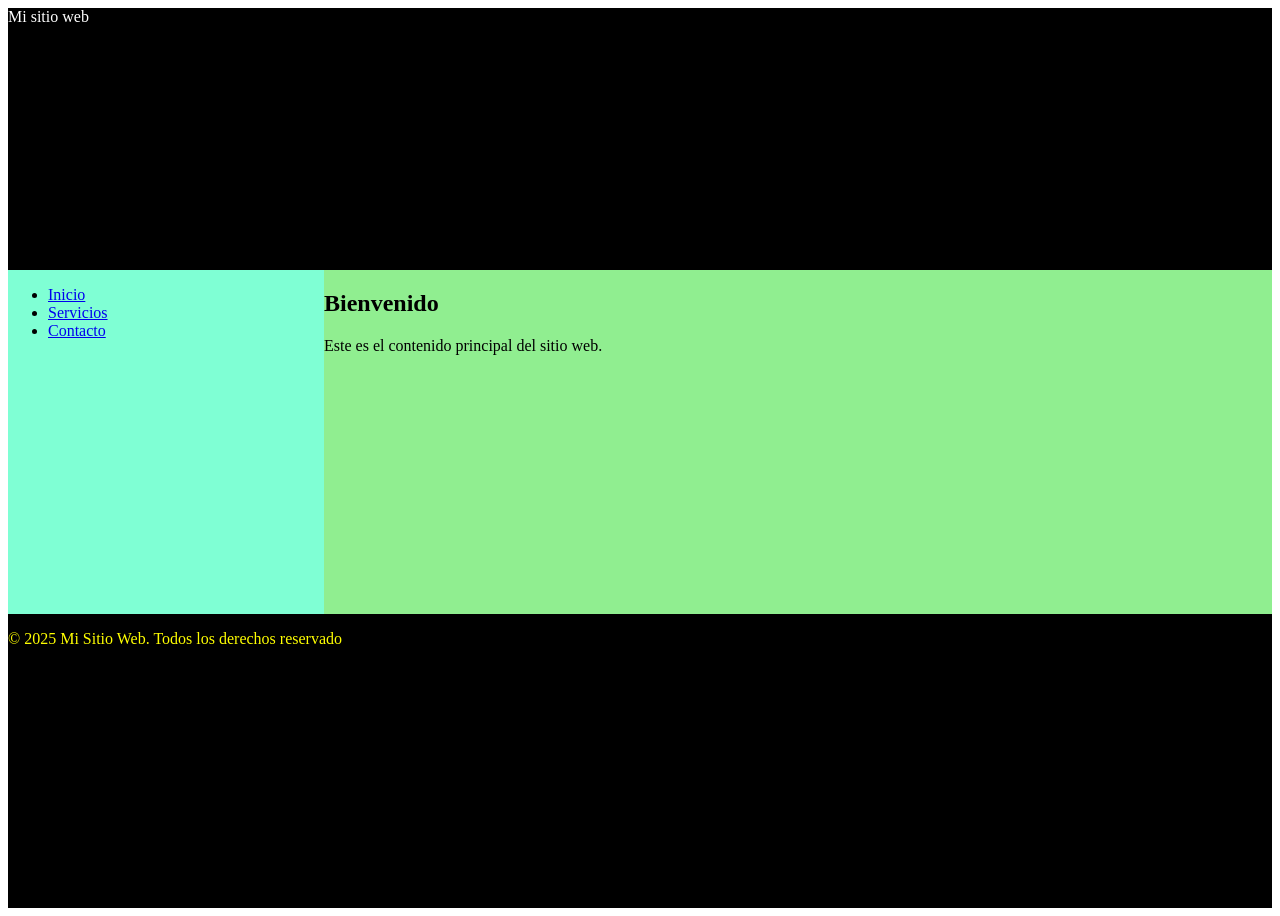
<file: 03ejercicio/index.html>
<!DOCTYPE html>
<html lang="es">
<head>
    <meta charset="UTF-8">
    <meta name="viewport" content="width=device-width, initial-scale=1.0">
    <link rel="stylesheet" href="style.css">
    <title>Maquetacion</title>
</head>
<body>
        <header>Mi sitio web</header>

        <nav>
            <ul>
                <li><a href="#">Inicio</a></li>
                <li><a href="#">Servicios</a></li>
                <li><a href="#">Contacto</a></li>
            </ul>
        </nav>

        <main>
            <article>
                <h2>Bienvenido</h2>
                <p>Este es el contenido principal del sitio web.</p>
            </article>
        </main>

        <footer>
            <p>&copy; 2025 Mi Sitio Web. Todos los derechos reservado</p>
        </footer>
</body>
</html>
</file>
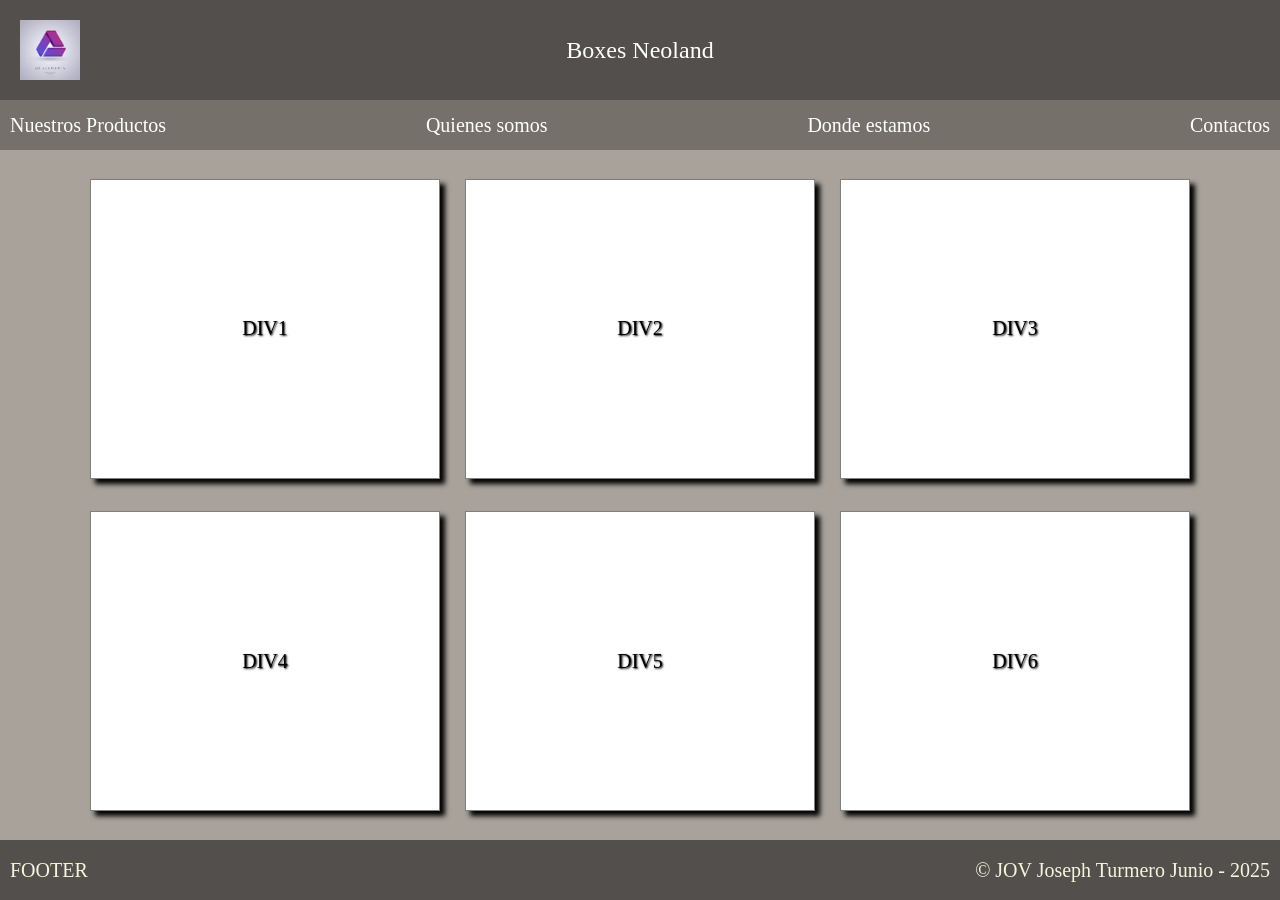
<file: 06ejercicio/index.html>
<!DOCTYPE html>
<html lang="es">
  <head>
    <meta charset="UTF-8" />
    <meta name="viewport" content="width=device-width, initial-scale=1.0" />
    <link rel="stylesheet" href="assets/styles/style.css" />
    <title>Boxes</title>
  </head>
  <body>
    <header>
      <div id="logo"><img src="assets/image/logo.jpg" alt="logo" /></div>
      <div id="titulo">Boxes Neoland</div>
    </header>

    <nav>
      <div>Nuestros Productos</div>
      <div>Quienes somos</div>
      <div>Donde estamos</div>
      <div>Contactos</div>
    </nav>
    <!-- Utilizamos class="texto" porque se repite -->
    <main>
      <div class="texto">DIV1 </div>
      <div class="texto">DIV2</div>
      <div class="texto">DIV3</div>
      <div class="texto">DIV4</div>
      <div class="texto">DIV5</div>
      <div class="texto">DIV6</div>
    </main>
    <!-- Utilizamos el class="anuncio" porque se repite -->
    <aside>
      <div class="anuncio">Anuncio 1</div>
      <div class="anuncio">Anuncio 2</div>
      <div class="anuncio">Anuncio 3</div>
    </aside>

    <footer>
        <div>FOOTER</div>
        <div>&copy; JOV Joseph Turmero Junio - 2025</div>
    </footer>
  </body>
</html>
</file>
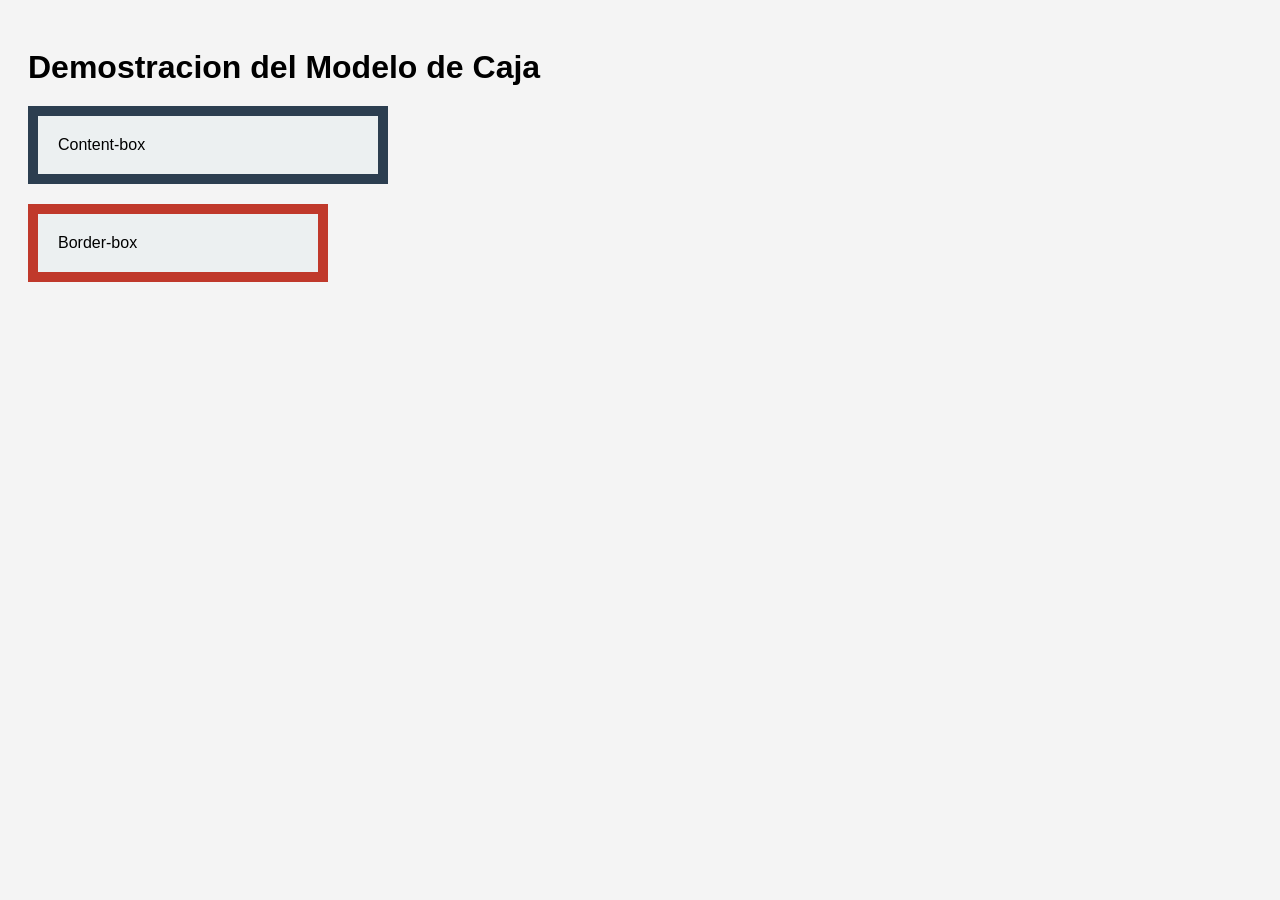
<file: 10jun/01ejercicio/index.html>
<!DOCTYPE html>
<html lang="es">
<head>
    <meta charset="UTF-8">
    <meta name="viewport" content="width=device-width, initial-scale=1.0">
    <link rel="stylesheet" href="style.css">
    <title>border-box-contentbox</title>
</head>
<body>
    <h1>Demostracion del Modelo de Caja</h1>
    <div class="caja content-box">Content-box</div>
    <div class="caja border-box">Border-box</div>
</body>
</html>
</file>
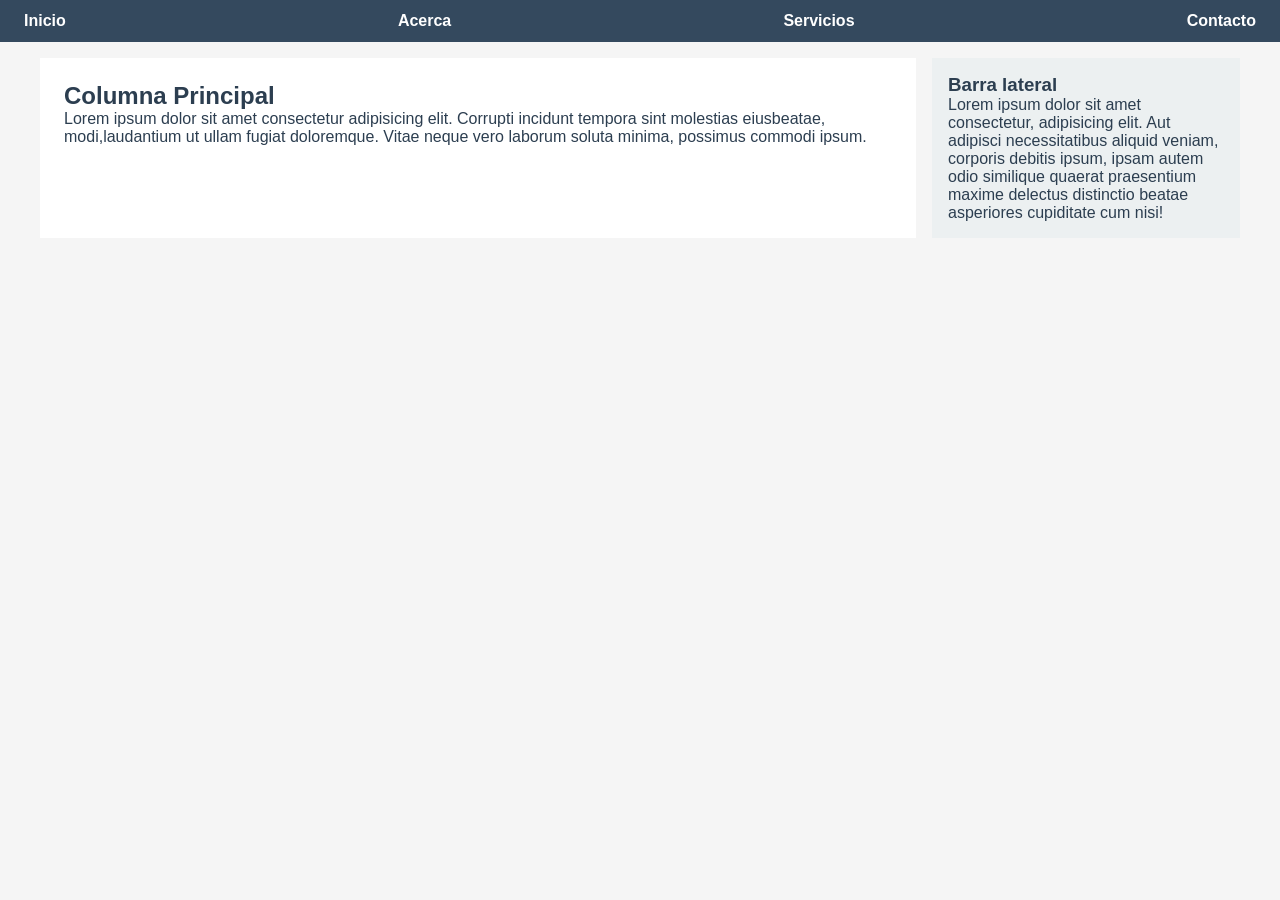
<file: 10jun/02ejercicio/index.html>
<!DOCTYPE html>
<html lang="es">

<head>
    <meta charset="UTF-8">
    <meta name="viewport" content="width=device-width, initial-scale=1.0">
    <link rel="stylesheet" href="style.css">
    <title>Layout Flexbox</title>
</head>

<body>
    <!-- 1. Barra de navegacion -->
    <nav class="nav-principal">
        <a href="#">Inicio</a>
        <a href="#">Acerca</a>
        <a href="#">Servicios</a>
        <a href="#">Contacto</a>
    </nav>
    <!-- Contenedor principal con dos columnas -->
    <div class="contenedor-principal">
        <main class="columna-main">
            <h2>Columna Principal</h2>
            <p>Lorem ipsum dolor sit amet consectetur adipisicing elit. Corrupti incidunt tempora sint molestias
                eiusbeatae, modi,laudantium ut ullam fugiat doloremque. Vitae neque vero laborum soluta minima, possimus
                commodi ipsum.
            </p>
        </main>
        <aside class="columna-siderbar">
            <h3>Barra lateral</h3>
            <p>Lorem ipsum dolor sit amet consectetur, adipisicing elit. Aut adipisci necessitatibus aliquid veniam,
                corporis debitis ipsum, ipsam autem odio similique quaerat praesentium maxime delectus distinctio beatae
                asperiores cupiditate cum nisi!</p>
        </aside>

    </div>
</body>

</html>
</file>
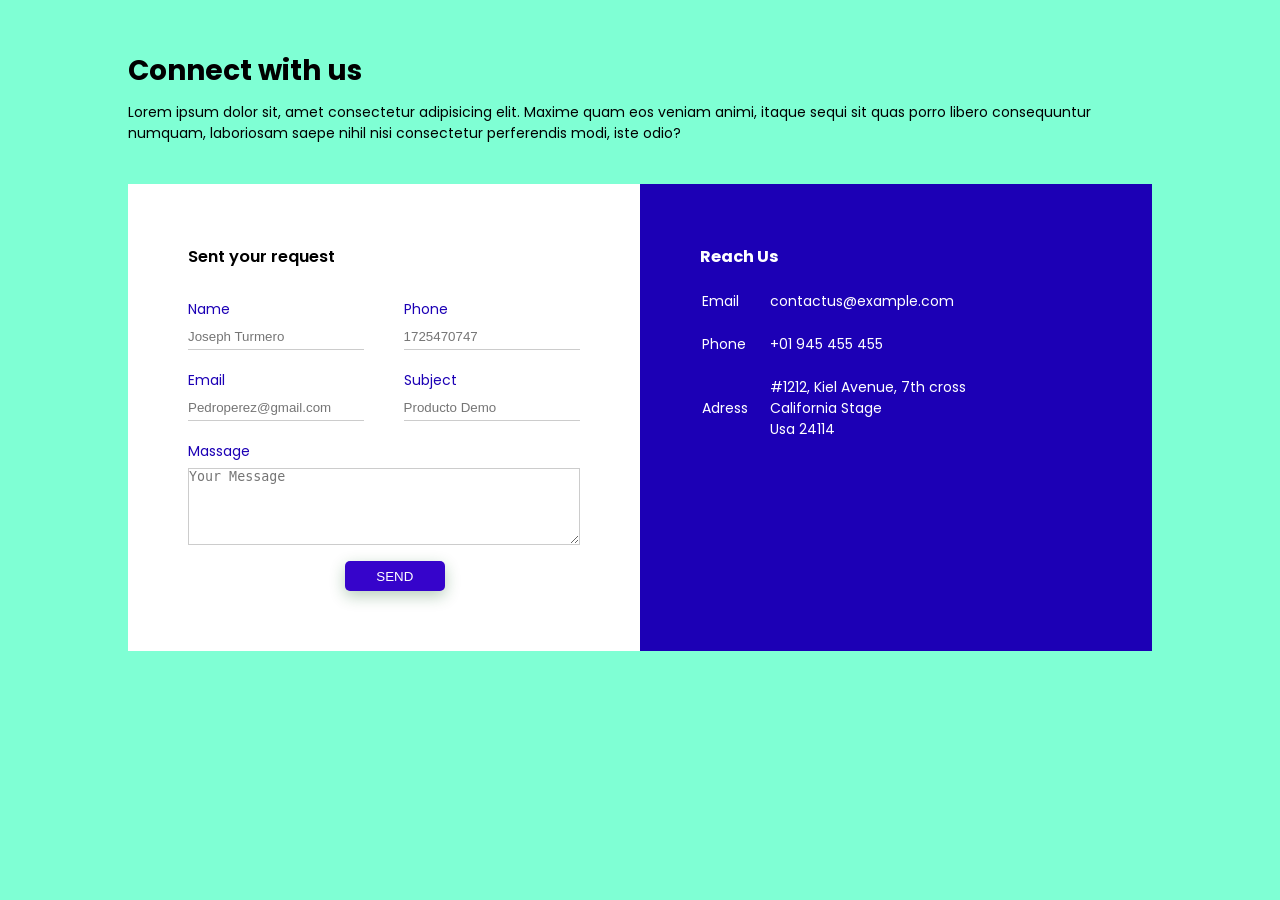
<file: 11jun/01ejercicio/index.html>
<!DOCTYPE html>
<html lang="en">

<head>
    <meta charset="UTF-8">
    <meta name="viewport" content="width=device-width, initial-scale=1.0">
    <link rel="stylesheet" href="style.css">
    <link href="https://fonts.googleapis.com/css2?family=Poppins:wght@400;800&display=swap" rel="stylesheet" />
    <title>Form</title>
</head>

<body>
    <div class="container">
        <h1>Connect with us</h1>
        <p>Lorem ipsum dolor sit, amet consectetur adipisicing elit. Maxime quam eos veniam animi, itaque sequi sit quas
            porro libero consequuntur numquam, laboriosam saepe nihil nisi consectetur perferendis modi, iste odio?
        </p>
        <div class="contact-box">
            <div class="contact-left">
                <h3>Sent your request</h3>
                <form>
                    <!-- PRIMER GRUPO -->
                    <div class="input-row">
                        <div class="input-group">
                            <label>Name</label>
                            <input type="text" placeholder="Joseph Turmero" />
                        </div>

                         <div class="input-group">
                            <label>Phone</label>
                            <input type="text" placeholder="1725470747" />
                        </div>
                    </div>

                    <!-- SEGUNDO GRUPO -->
                        <div class="input-row">
                        <div class="input-group">
                            <label>Email</label>
                            <input type="email" placeholder="Pedroperez@gmail.com" />
                        </div>

                         <div class="input-group">
                            <label>Subject</label>
                            <input type="text" placeholder="Producto Demo" />
                        </div>
                    </div>

                    <label>Massage</label>
                    <textarea rows="5" placeholder="Your Message"></textarea>
                    <button type="submit">SEND</button>
                </form>
            </div>
            <div class="contact-right">
                <h3>Reach Us</h3>
                <table>
                    <tr>
                        <td>Email</td>
                        <td>contactus@example.com</td>
                    </tr>

                    <tr>
                        <td>Phone</td>
                        <td>+01 945 455 455</td>
                    </tr>

                    <tr>
                        <td>Adress</td>
                        <td>#1212, Kiel Avenue, 7th cross <br>
                        California Stage<br>
                        Usa 24114
                        </td>
                    </tr>
                </table>
            </div>

        </div>
    </div>
</body>
</html>
</file>
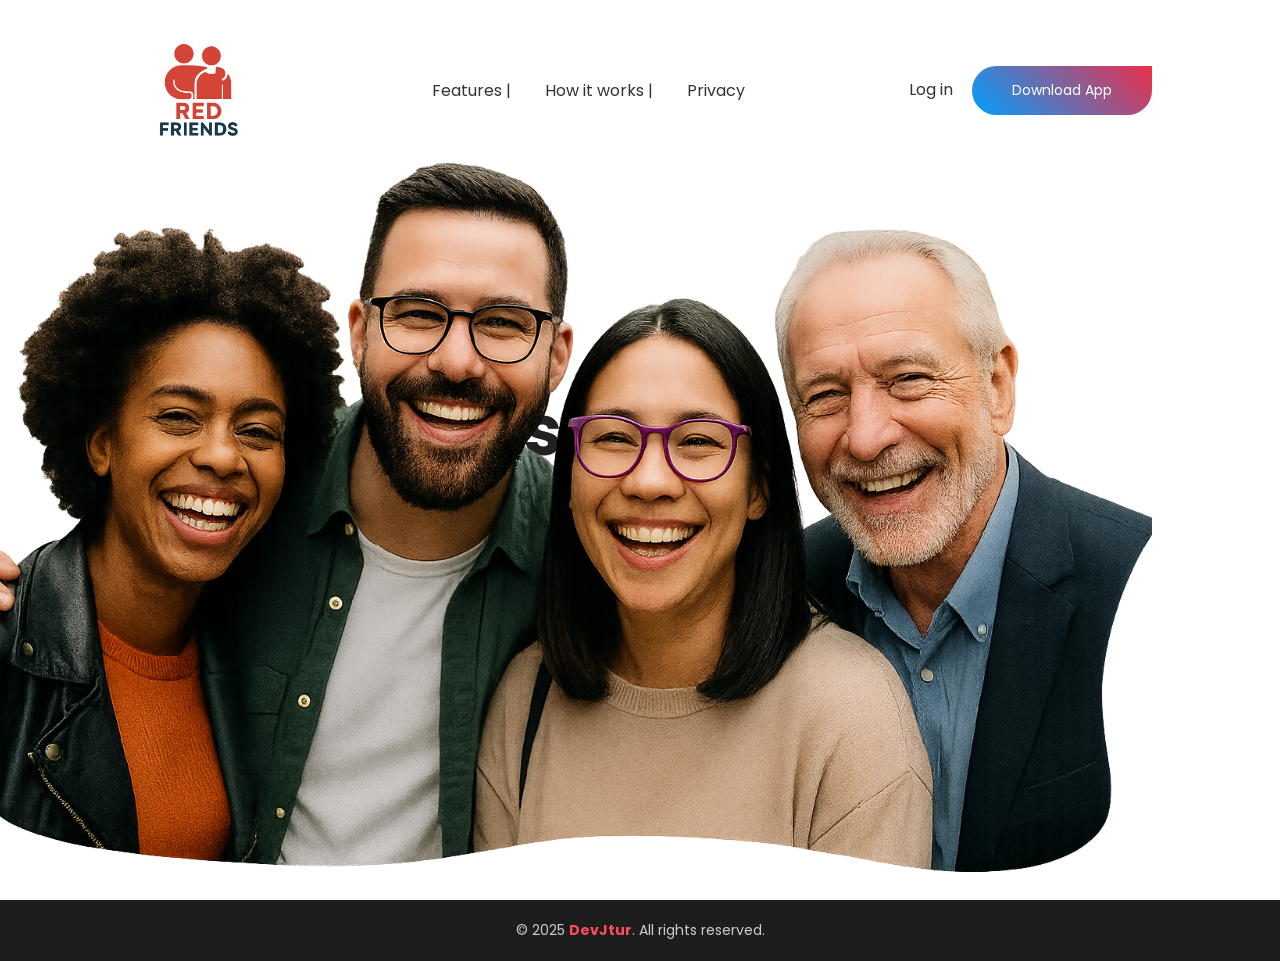
<file: 11jun/03ejercicio/index.html>
<!DOCTYPE html>
<html lang="en">
<head>
    <meta charset="UTF-8">
    <meta name="viewport" content="width=device-width, initial-scale=1.0">
    <link rel="stylesheet" href="assets/styles/style.css">
    <link href="https://fonts.googleapis.com/css2?family=Poppins:wght@400;800&display=swap" rel="stylesheet">
    <title>Red Friends</title>
</head>
<body>
<div class="hero">
    <nav>
        <img src="assets/images/logo2.png" class="logo" alt="logo">
        <ul>
            <li><a href="#">Features  |</a></li>
            <li><a href="#">How it works   |</a></li>
            <li><a href="#">Privacy </a></li>
        </ul>

        <div>
            <a href="#" class="logn-btn">Log in</a>
            <a href="#" class="btn">Download App</a>
        </div>
    </nav>

    <div class="content">
        <h1 class="anim">Make<br>New Friends</h1>
        <p class="anim"> <strong>|Socially is a new social media platform to make friends online in the world. Now let's explore all it's amazing features. &#128515;|</strong></p>
        <a href="#" class="btn anim">Join Now</a>
    </div>


    <img src="assets/images/imagegroup2.png" class="features-img anim" alt="imagen">
    </div>

</body>
<footer class="footer">
  <div class="footer-content">
    <p>&copy; 2025 <span class="brand">DevJtur</span>. All rights reserved.</p>
  </div>
</footer>

</html>
</file>
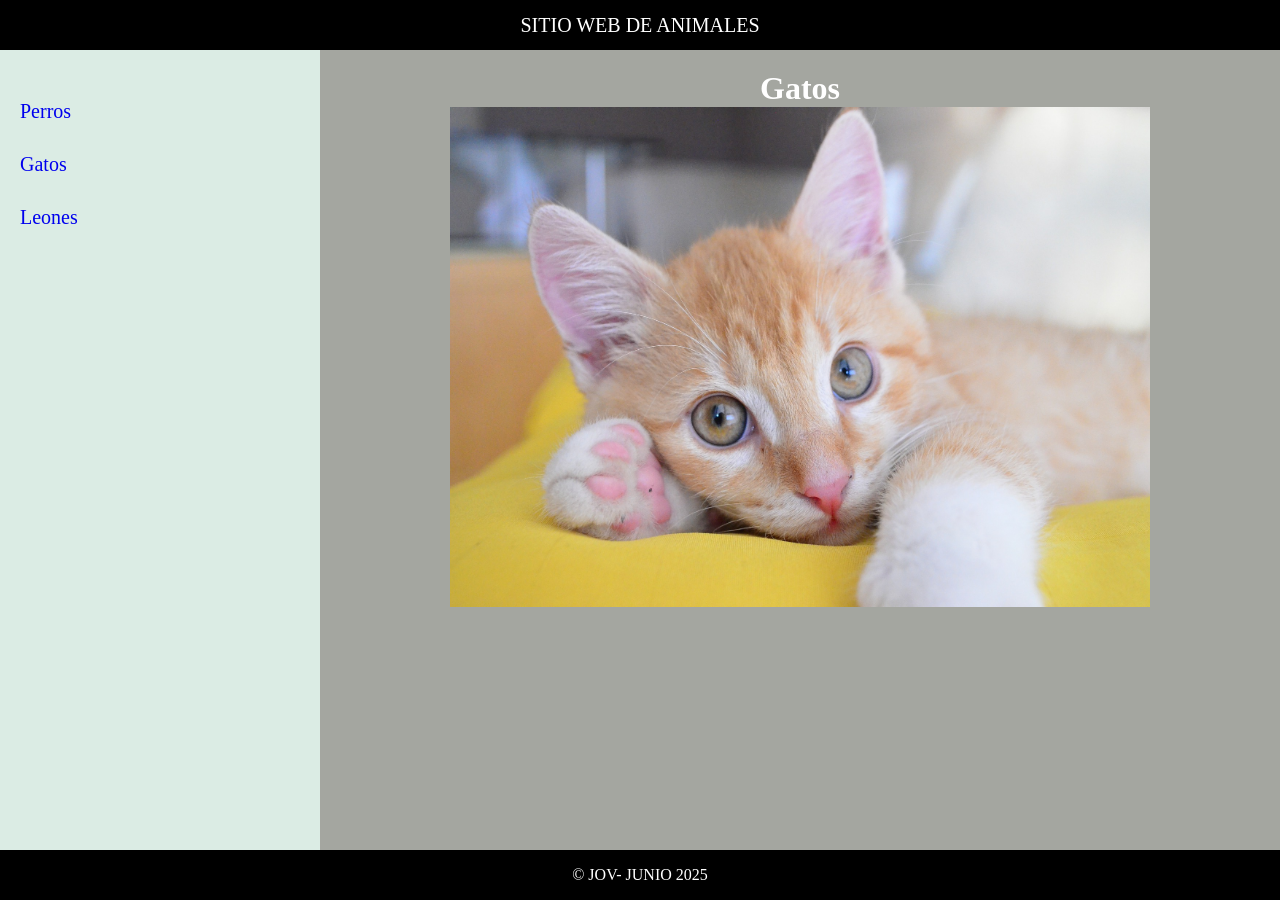
<file: 05ejercicio/gatos.html>
<!DOCTYPE html>
<html lang="es">
<head>
    <meta charset="UTF-8">
    <meta name="viewport" content="width=device-width, initial-scale=1.0">
    <link rel="stylesheet" href="assets/styles/styles.css">
    <title>Galeria de Animales</title>
</head>
<body>
    <header>SITIO WEB DE ANIMALES</header>
    <nav>
        <ul>
            <li>
                <a href="perros.html">Perros</a>
            </li>
             <li>
                <a href="gatos.html">Gatos</a>
            </li>
             <li>
                <a href="leones.html">Leones</a>
            </li>
           </ul>
    </nav>
    <main>
        <h1>Gatos</h1>
        <img src="assets/images/gato.jpg" alt="gatos">
    </main>
    <footer>
        &copy; JOV- JUNIO 2025
    </footer>
</body>
</html>
</file>
<file: 03ejercicio/style.css>
body{
    /*body al 100%*/
    height: 100vh;
    /*dividir el body en celdas*/
    display: grid;
    /*Definir cuantas columnas y de que ancho*/
    /* 1fr es el tamaño restante*/
    grid-template-columns: 25% 1fr;
    /*definir cuantas filas y su alto*/
    grid-template-rows: 50px 1fr 50 px;
    /*Dar un nombre a las celdas por filas*/
    grid-template-areas: 
     "zheader zheader"
     "znav zmain"
     "zfooter zfooter";
}
/*ultimo paso : asignar cada  area de la web  a cada zona*/
header{
    grid-area: zheader;
    background-color: black;
    color:white;
}

nav{
    grid-area: znav;
    background-color: aquamarine;
}

main{
    grid-area: zmain;
    background-color: lightgreen;
}

footer{
    grid-area: zfooter;
    background-color: black;
    color:yellow;
}
</file>
<file: 06ejercicio/assets/styles/style.css>
/* Reseteamos márgenes y paddings para evitar espacios no deseados */
* {
    margin: 0;
    padding: 0;
    box-sizing: border-box; /* Incluye padding y border dentro del ancho y alto */
}

/* Estilo del body: altura completa de la ventana y grid para layout */
body {
    height: 100vh; /* Ocupa toda la altura de la ventana */
    display: grid; /* Usamos grid para organizar las áreas */
    grid-template-columns: 1fr; /* Una sola columna */
    /* Definimos filas para header, nav, main y footer */
    grid-template-rows: 100px 50px 1fr 60px;
    /* Asignamos nombres a las áreas para luego usarlas */
    grid-template-areas:
        "zh"   /* header */
        "zn"   /* nav */
        "zm"   /* main */
        "zf";  /* footer */
}

/* Estilo del header */
header {
  grid-area: zh; /* Asigna el área del grid llamada "zh" al header */
  background-color: rgb(82, 79, 76); /* Color de fondo gris oscuro */
  color: white; /* Color del texto en blanco */
  font-size: 20px; /* Tamaño base del texto dentro del header */
  display: flex; /* Usa Flexbox para distribuir los elementos hijos */
  align-items: center; /* Centra verticalmente los elementos dentro del header */
  position: relative; /* Establece el contexto para posicionar hijos con position: absolute */
}

/* Logo dentro del header */
#logo {
    display: flex;
    align-items: center; /* Centrar verticalmente */
}

#titulo {
  position: absolute; /* Saca el título del flujo normal y lo posiciona de forma absoluta respecto al header */
  left: 50%; /* Lo coloca al 50% del ancho del header desde la izquierda */
  transform: translateX(-50%); /* Lo desplaza hacia la izquierda la mitad de su propio ancho, logrando un centrado exacto */
  font-size: 24px; /* Tamaño de fuente más grande para destacar el título */
}

/* Imagen del logo */
header > div > img {
    max-height: 80px; /* Tamaño máximo alto */
    padding: 10px; /* Espacio interno */
    margin-left: 10px; /* Margen izquierdo */
}

/* Estilo del nav */
nav {
    grid-area: zn; /* Área del grid para nav */
    background-color: rgb(117, 112, 105); /* Color gris */
    color: white; /* Texto blanco */
    display: flex; /* Flexbox */
    /*align-content: center; /* Centrar contenido verticalmente */
    align-items: center;
    justify-content: space-between; /* Espacio entre elementos */
    padding: 10px; /* Espacio interno */
}

/* Cada div dentro de nav */
nav > div {
    font-size: 20px; /* Tamaño de texto */
}

/* Hover para los enlaces del nav */
nav > div:hover {
    color: yellow; /* Cambia a amarillo al pasar el cursor */
}

/* Estilo del main (antes section) */
main {
    grid-area: zm; /* Área del grid para main */
    background-color: rgb(168, 162, 154); /* Color claro */
    color: black; /* Texto negro */
    display: flex; /* Flexbox para los div hijos */
    flex-wrap: wrap; /* Permite que los elementos pasen a la siguiente línea */
    justify-content: center; /* Centrar horizontalmente */
    align-items: center; /* Centrar verticalmente */
    gap: 16px; /* Espacio entre los elementos */
}

/* Estilo de los div con clase texto dentro del main */
main > .texto {
    width: 98%; /* Ancho casi completo */
    height: 200px; /* Alto fijo */
    background-color: white; /* Fondo blanco */
    border: 1px solid gray; /* Borde gris */
    max-width: 350px; /* Ancho máximo para que no se agrande demasiado */
    box-shadow: 5px 5px 5px black; /* Sombra para dar profundidad */
    display: flex; /* Flexbox para centrar texto */
    align-items: center; /* Centrado vertical */
    justify-content: center; /* Centrado horizontal */
    color: black; /* Texto negro */
    font-size: 20px; /* Tamaño del texto */
    text-shadow: 1px 1px 2px black; /* Sombra de texto para mejor lectura */
}

/* Estilo del aside, inicialmente oculto */
aside {
    grid-area: za; /* Área del grid para aside */
    display: none; /* No se muestra por defecto */
    background-color: rgb(138, 135, 132); /* Color gris */
    flex-wrap: wrap; /* Los hijos pueden ir a otra línea */
    justify-content: center; /* Centrar horizontalmente */
    align-content: space-around; /* Espacio alrededor vertical */
    gap: 16px; /* Espacio entre elementos */
    padding: 20px; /* Espacio interno */
}

/* Divs dentro del aside con clase anuncio */
aside > .anuncio {
    width: 300px; /* Ancho fijo */
    height: 30%; /* Alto relativo */
    margin-bottom: 3px; /* Separación abajo */
    background-color: rgb(201, 191, 174); /* Color claro */
    color: black; /* Texto negro */
    border: 1px solid gray; /* Borde gris */
    box-shadow: 5px 5px 5px black; /* Sombra */
    display: flex; /* Flexbox para centrar texto */
    align-items: center; /* Centrado vertical */
    justify-content: center; /* Centrado horizontal */
    font-size: 30px; /* Texto más grande */
    text-shadow: 1px 1px 2px black; /* Sombra de texto */
}

/* Estilo del footer */
footer {
    grid-area: zf; /* Área del grid para footer */
    background-color: rgb(82, 79, 76); /* Color oscuro */
    color: beige; /* Texto color beige */
    font-size: 20px; /* Tamaño de texto */
    display: flex; /* Flexbox */
    flex-wrap: wrap; /* Permite que hijos pasen a otra línea */
    justify-content: space-between; /* Espacio entre hijos */
    align-items: center; /* Centrado vertical */
    padding: 10px; /* Espacio interno */
}

/* Media query para pantallas mayores a 600px */
@media screen and (min-width: 600px) {
    main {
        padding: 25px; /* Espacio extra dentro de main */
        gap: 30px; /* Espacio mayor entre elementos */
    }
    main > .texto {
        width: 48%; /* Los div ocupan casi la mitad del contenedor */
    }
}

/* Media query para pantallas mayores a 1000px */
@media screen and (min-width: 1000px) {
    main {
        justify-content: spa    ce-around; /* Distribución con espacio entre elementos */
        align-items: center; /* Centrado vertical */
        gap: 25px; /* Espacio entre elementos */
    }
    main > .texto {
        width: 30%; /* Ancho reducido para mostrar más elementos en línea */
        height: 300px; /* Alto aumentado */
    }
}

/* Media query para pantallas muy grandes (1400px) */
@media screen and (min-width: 1400px) {
    body {
        /* Cambiamos layout para agregar aside a la derecha */
        grid-template-columns: 1fr 20%; /* Dos columnas: contenido principal + aside */
        grid-template-rows: 40px 40px 1fr 50px; /* Altura de filas ajustadas */
        grid-template-areas:
            "zh zh"
            "zn zn"
            "zm za"
            "zf zf";
    }

    /* Reducimos tamaño del logo en pantallas grandes */
    header > div > img {
        max-height: 30px;
        padding: 5px;
    }

    /* Mostramos aside en pantallas grandes */
    aside {
        display: flex;
    }
}
</file>
<file: 10jun/01ejercicio/style.css>
*{
    box-sizing: border-box;
}

body{
    font-family: sans-serif;
    padding: 20px;
    background: #f4f4f4;
}
/*
background-color= "color de fondo"
background= "colore de fondo"
ojo el background -> image, positiom, size, clip, etc..
*/

h1{
    margin-bottom: 20px;
}

.caja{
    width: 300px;
    padding: 20px;
    border: 10px solid;
    margin-bottom: 20px;
    background-color: #ecf0f1;
}

.content-box{
    box-sizing: content-box;
    border-color: #2c3e50;
}

.border-box{
    box-sizing: border-box;
    border-color: #c0392b;

}
</file>
<file: 10jun/02ejercicio/style.css>
*{
    box-sizing: border-box;
    /*para que las cajas ocupen el width real ( tamaño )*/
    margin: 0;
    padding: 0;
}

body{
    font-family: Arial, Helvetica, sans-serif;
    background-color: #f5f5f5;
    color: #2c3e50;
}

a{
    text-decoration: none;
}

.nav-principal{
    display: flex;
    background-color: #34495e;
    padding: 0.75rem 1.5rem;
    align-items: center;
}

.nav-principal a {
    color: white;
    font-weight: bold; /*para hacer el txt negrita*/
    margin-right: 1.5rem;
}

.nav-principal a:last-child{
    margin-right: 0;
}
/*separacion de nav contac-nosotros-*/
.nav-principal{
    display: flex;
    justify-content: space-between;
}

.contenedor-principal{
    display: flex;
    margin: 1rem auto;
    max-width: 1200px;
}

.columna-main{
  flex: 3; /*ocupa 3 fracciones*/
  background-color: #fff;
  padding: 1.5rem;
  margin-right: 1rem;
}    

.columna-siderbar{
    flex: 1;
    background-color: #ecf0f1;
    padding: 1rem;
}

.columna-main{
    flex-grow:3; /*permite que la columna principal crezca 3 veces mas que las otras columnas*/
    flex-shrink: 1; /*Permite que la columna principal se encoja si es necesario*/
    flex-basis: o; /**tamaño inicial de la columba principal antes de crecer/

}
</file>
<file: 11jun/01ejercicio/style.css>
*{
margin: 0;
padding: 0;
}

body{
    background-color: aquamarine;
    font-size: 14px;
    font-family: "Poppins", sans-serif;
    background-image: url(https://i.pinimg.com/736x/67/30/e5/6730e58464ccf5d714014a496ce8b7e3.jpg); /* Reemplaza con la ruta de tu imagen */
    background-size: cover;
    background-position: center;
    background-repeat: no-repeat;
}
/*CONTENEDOR PRINCIPAL CENTRADO*/
.container{
    width: 80%; /*Ocupa el 80% del ancho del viewport*/
    margin: 50px auto; /*Margen superior e inferior de 50px, y centrado horizontal*/
}

/*CAJA DE CONTACTO CON FONDO BLANCO Y LAYOUT EN FLEX*/
.contact-box{
    background: #fff;
    display: flex; /*Disposicion en linea a sus hijos*/
}

.contact-left{
    flex-basis: 40%; /*OCUPA EL 40% DEL ESPACIO DISPONIBLE EN EL CONTACT-BOX */
    padding: 60px; /*relleno interno uniforme de 40px%*/
    
}

.contact-right{
    flex-basis: 40%;
    padding: 60px;
    background: #1c00b5;
    color: white;
}

/*Estilo general para todos titulos <h1>*/
h1 {
    margin-bottom: 10px; /*Separacion inferior de 10px*/
}

/*Parrafos dentro de .container*/
.container p{
    margin-bottom: 40px; /*separacion inferior de 40px*/
}

/*Filas de inputs dispuestas en flex y espaciados*/
.input-row{
    display: flex;
    justify-content: space-between; /*espacio igual entre elementos*/
    margin-bottom: 20px;
}

/*cada grupo de input dentro del .input-row*/
.input-row .input-group{
    flex-basis: 45%; /*Cda grupo ocupa el 45% del ancho de la fila*/
}

/*Estilo generico para todos los input*/
input {
    width: 100%;
    border: none;
    border-bottom: 1px solid #ccc; /*Linea inferior gris*/
    outline none; /*Sin contorno al enfocarlo*/
    padding-bottom: 5px; /*Relleno infeior de 5px*/
}

/*Estilo para <texarea>*/

textarea{
    width: 100%;
    border: 1px solid #ccc;
    outline: none;
    box-sizing: border-box; /*Incluye padding y border*/
}

/*Estilo a las etiquetas*/

label{
    margin-bottom: 6px; /*Separacion inferior 6px*/
    display: block; /*se muestran como bloque para respetar imagenes*/
    color: #1c00b5;
}

/*Estilo para los botones*/

button{
    background: #3604cb;
    width: 100px;
    border: none;
    outline: none;/*sin contorno al enfocar*/
    color: white;
    margin-left: 40%;
    height: 30px;
    border-radius: 5px;
    margin-top: 10px;
    box-shadow: 0px 5px 15px 0px rgba(16, 94, 31, 0.3); /*sombra al boton*/
    cursor: pointer; /*cambia el cursor al pasar el raton*/
}

/*Estilos para los h3 del .contac-left*/

.contact-left h3{
    columns: #1c001c; /*Posible error ortografico*/
    font-weight: 600; /*Grosor de fuenta seminegrita*/
    margin-bottom: 30px; /*separacion inferior de 30px*/
}

tr td:first-child{
    padding-right: 20px; /*Espacio a la derecha para separar columnas*/
}

tr td {
    padding-top: 20px; /*Espacio arriba de 20px para seprar las filas*/
}
</file>
<file: 11jun/03ejercicio/assets/styles/style.css>
*{
    margin: 0;
    padding: 0;
    box-sizing: border-box; /*Incluye padding y borde en ancho alto total*/
    font-family: 'Poppins', sans-serif; /*Define fuente base para toda la pagina*/
}

/*Seccion principal [hero]*/
.hero{
width: 100%;
min-height: 100vh; /*Altura minima igual a la altura de la ventana*/
background-image: url(https://www.elegantthemes.com/blog/wp-content/uploads/2013/09/bg-10-full.jpg); /*Imagen de fondo*/
background-position: center; /*centrar la imagen de fondo*/
background-size: cover; /*Cubre todo el contenedor, recortando si es necesario*/
padding: 10px 10%; /*espacio interno de 10px arriba y abajo y  10% de izquierda a derecha*/
overflow: hidden; /*oculta cualquier contenido que sobresalga*/
position: relative; /*Sirve como referencia para elementos posicionados dentro*/
}

/*Barra de navegacion*/
nav{
    padding: 10px 0; /*Espacio arriba y abajo de 10px*/
    display: flex; /*activa modelo flex para alinear elementos*/
    align-items: center; /*centra verticalmente a los hijos*/
    justify-content: space-between; /*separa a los hijos al maximo a ambos extremos*/
}

/*Logo dentro de nav*/
.logo{
    width: 140px; /*ancho fijo de 140px*/
}
 /*items de la lista de la navegacion*/
 nav ul li {
    display: inline-block; /*muestra los <li> en linea, como en bloques*/
    list-style: none; /*Elimina las viñetas*/
    margin: 10px 15px; /*Margenes alrededor de cada item*/
 }

 /*Enlaces dentro de los items de navegacion*/

 nav ul li a {
    text-decoration: none; /*Elimina el subrayado*/
    color: #333;
    font-weight: 400; /*Grosor de la letra descargada del googlefonts*/
 }

 /*Boton de login*/

 .logn-btn{
    text-decoration: none;/*sin subrayado*/
    color: #333;
    margin-right: 15px; /*Separacion a la derecha*/
    font-weight: 400;
 }


 /*Botones principales [.btn]*/

 .btn{
    display: inline-block; /*bloque en linea*/
    text-decoration: none; /*sin subrayado*/
    padding: 14px 40px; /*Relleno interno vertical de 14px y horizontal de 40px*/
    color: #fff;
    background-image: linear-gradient(45deg, #009FFF, #ec2F4B); /*Degradado diagola*/
    font-size: 14px;
    border-radius: 30px;
    border-top-right-radius: 0; /*Esquina superior derecha sin redondeno*/
    transition: 0.5s;
 }

 /*Contenedor de contenido dentro de .hero*/
 .content{
    margin-top: 10%; /*separacion superior relativa al contenedor padre*/
    max-width: 600px; /*ancho maximo de 600px*/
 }

 /*Titulo principal dentro de .content*/

 .content h1 {
    font-size: 70px;
    color: #222;
 }
 /* parrafo descriptivo dentro de .content*/

 .content p {
    margin: 10px 0 30px; /*margenes 10 px arriba 0 px lados 30 px abajo*/
    color: #333;
    animation-delay: 0.5s; /*retraso 0.5s antes de iniciar la animacion*/
 }

 .content .btn{
    padding: 15px 80px; /*Relleno para destacar*/
    font-size: 16px;
    animation-delay: 1s; /*retraso de 1s antes de iniciar animacion*/
 }

 /*efecto hover - cambiar redondeo de la esquina al pasar*/

 .btn:hover{
    border-top-right-radius: 35px;
    background-image: linear-gradient(#30E8BF, #FF8235);
 }

 /*imagen destacada dentro de .hero*/

 .features-img{
    width: 1200px;
    position: absolute; /*posicionamiento absoluto respeto a .hero*/
    bottom: 0%; /*separada un 10% del borde derecho*/
    right: 10%; /*Separada un 10% del borde derecho*/
 }

 /*Variante animada de .feature-img*/
 .features-img.anim{
    animation-delay: 1.5s;
 }

 .anim{
    opacity: 0; /*Empieza invisible*/
    transform: translateY(30px); /*desplazo 30px hacia abajo*/
    animation: moveup 0.5s linear forwards; /*ejecuta la animacion moveup*/
 }

 /*definicion de la animacion moveup*/

 @keyframes moveup {
    100%{
        opacity: 1; /*termina completamente visible*/
        transform: translateY(0px); /*termina en su posicion original*/
    }
 }

 

 
  .footer {
    background-color: #1d1d1d;
    padding: 20px 0;
    text-align: center;
    color: #ccc;
    font-family: 'Poppins', sans-serif;
  }

  .footer .brand {
    color: #ff4b5c;
    font-weight: bold;
  }

  .footer p {
    margin: 0;
    font-size: 14px;
  }

  @media (max-width: 600px) {
    .footer {
      font-size: 12px;
    }
  }
</file>
<file: 05ejercicio/assets/styles/styles.css>
*{ 
    margin: 0;
    padding: 0;
    
}

body{
    height: 100vh;
    display: grid;
    grid-template-columns: 25% 1fr;
    grid-template-rows: 50px 1fr 50px;
    grid-template-areas:
    "zheader zheader"
    "znav zmain"
    "zfooter zfooter"
    ;
}

header{
    grid-area: zheader;
    background-color: black;
    text-align: center;
    line-height: 50px;
    color: white;
    font-size: 20px;
}

ul{
    /* quitar las viñeta*/
    list-style: none;
}

li{
    margin-bottom: 30px;
}
nav{
    grid-area: znav;
    background-color: rgb(219, 236, 228);
    color: brown;
    padding-top: 50px;
    padding-left: 20px;
    font-size: 20px;
}

main{
    grid-area: zmain;
    background-color: rgb(164, 166, 160);
    padding-top: 20px;
    text-align: center;
    color: white;
}

footer{
    grid-area: zfooter;
    background-color: black;
    line-height: 50px;
    text-align: center;
    padding-right: 10 px;
    color: white;
}

a{
    text-decoration: none;
}
header > a{
    color: white
}

nav > a{
    color: black;
}

img{
    width: 700px;
    height: 500px;
}
</file>
